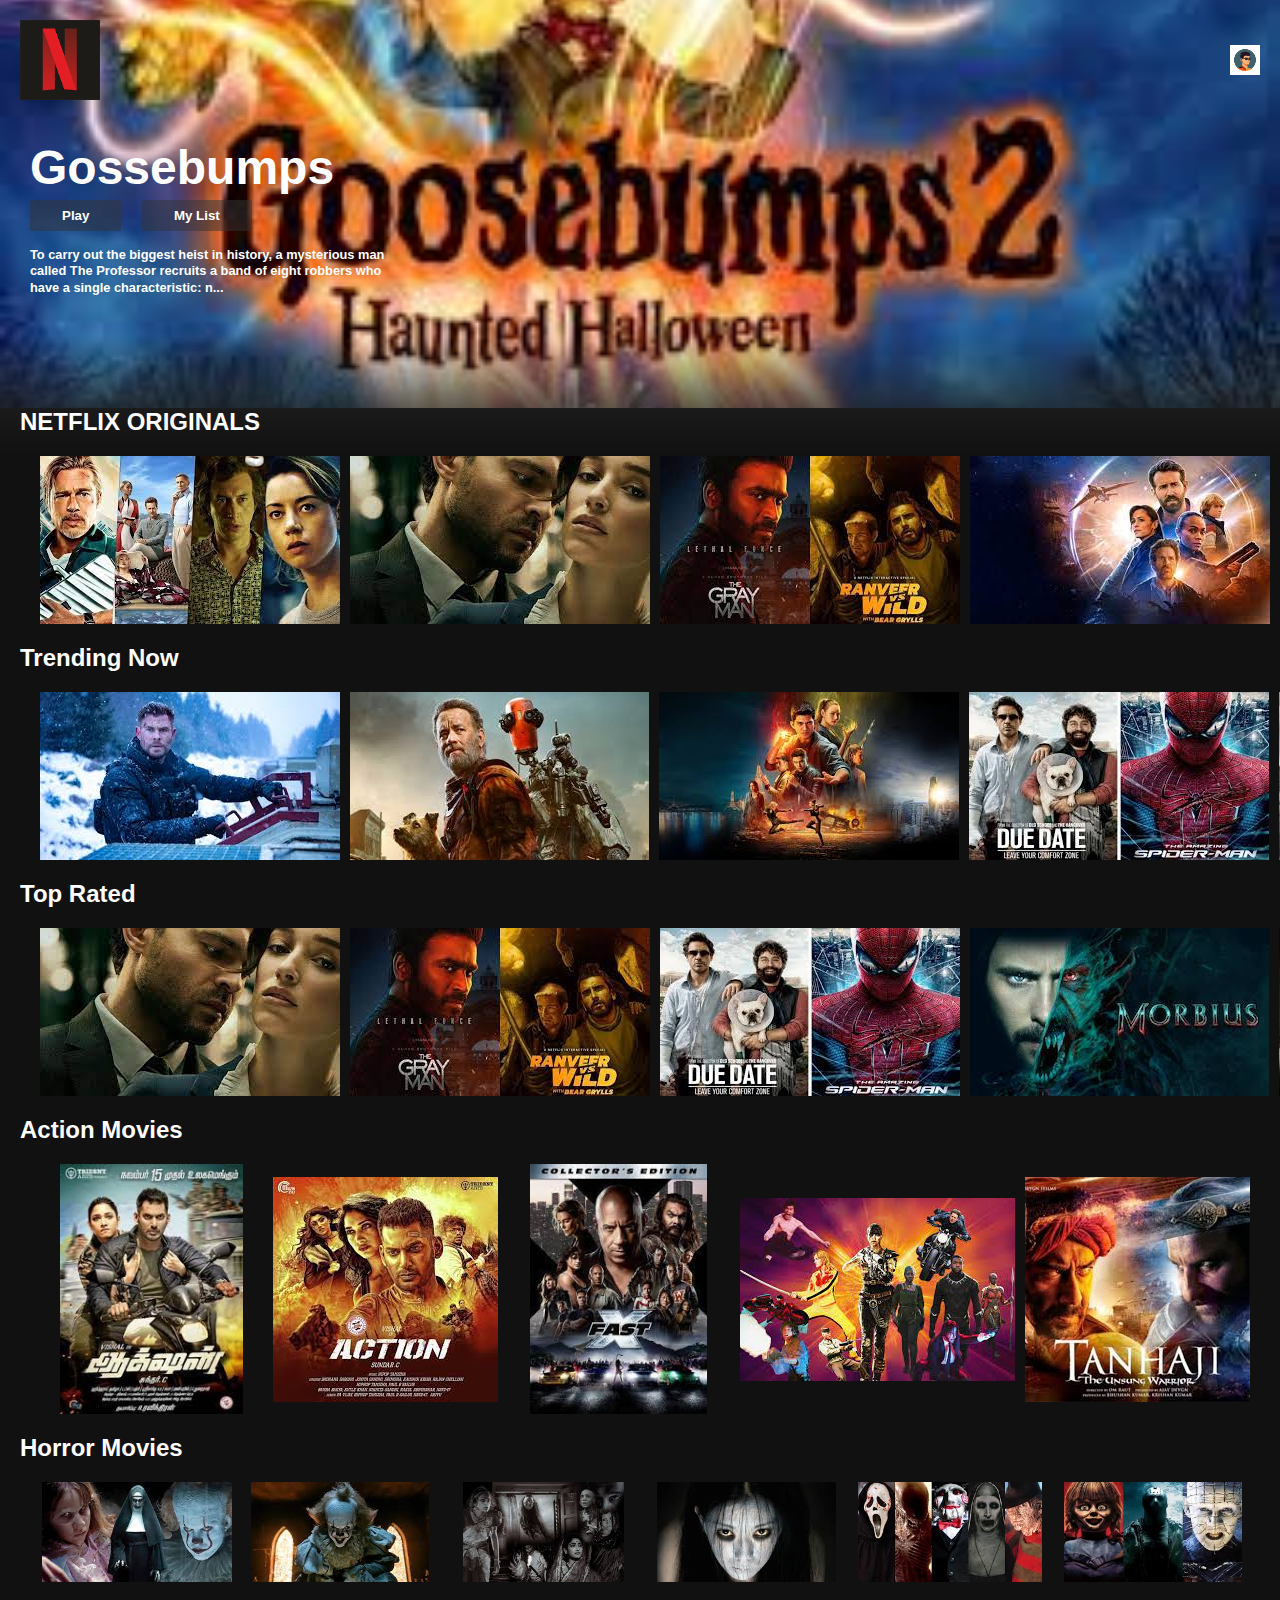
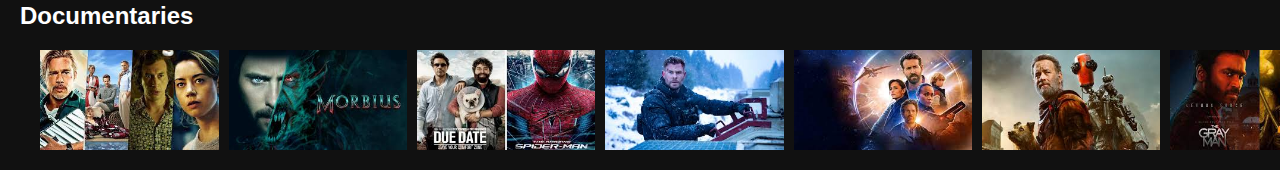
<file: NetFlixHOMEPAGE/index.html>
<!DOCTYPE html>
<html lang="en">
  <head>
    <meta charset="UTF-8" />
    <meta http-equiv="X-UA-Compatible" content="IE=edge" />
    <meta name="viewport" content="width=device-width, initial-scale=1.0" />
    <title>Netflix Homepage</title>
    <link rel="stylesheet" href="style.css" />
  </head>
  <body>
    <!-- nav -->
    <div id="nav" class="nav">
      <img class="nav__logo" src="image/logo3.png" alt="" />
      <img class="nav__avatar" src="image/avator.png" alt="" />
    </div>

    <!-- header -->
    <header class="banner">
      <div class="banner__contents">
        <h1 class="banner__title">Gossebumps</h1>
        <div class="banner__buttons">
          <button class="banner__button">Play</button>
          <button class="banner__button">My List</button>
        </div>
        <h1 class="banner__description">
          To carry out the biggest heist in history, a mysterious man called The Professor recruits
          a band of eight robbers who have a single characteristic: n...
        </h1>
      </div>
      <div class="banner--fadeBottom"></div>
    </header>

    <!-- Netflix Originals -->
    <div class="row">
      <h2>NETFLIX ORIGINALS</h2>
      <div class="row__posters">
        <img class="row__poster row__posterLarge" src="image/movie1.jpeg" alt="" />

        <img class="row__poster row__posterLarge" src="image/movie2.jpeg" alt="" />
        <img class="row__poster row__posterLarge" src="image/movie3.jpeg" alt="" />
        <img class="row__poster row__posterLarge" src="image/movie4.jpeg" alt="" />
        <img class="row__poster row__posterLarge" src="image/movie10.jpeg" alt="" />
        <img class="row__poster row__posterLarge" src="image/movie6.jpeg" alt="" />

      </div>
    </div>

    <!-- Trending Now -->
    <div class="row">
      <h2>Trending Now</h2>
      <div class="row__posters">
        <img class="row__poster row__posterLarge" src="image/movie12.jpeg" alt="" />
        <img class="row__poster row__posterLarge" src="image/movie13.jpeg" alt="" />
        <img class="row__poster row__posterLarge" src="image/movie14.jpeg" alt="" />
        <img class="row__poster row__posterLarge" src="image/movie11.jpeg" alt="" />
        <img class="row__poster row__posterLarge" src="image/movie16.jpeg" alt="" />

      </div>
    </div>

    <!-- Top Rated -->
    <div class="row">
      <h2>Top Rated</h2>
      <div class="row__posters">
        <img class="row__poster row__posterLarge" src="image/movie2.jpeg" alt="" />
        <img class="row__poster row__posterLarge" src="image/movie3.jpeg" alt="" />
        <img class="row__poster row__posterLarge" src="image/movie11.jpeg" alt="" />
        <img class="row__poster row__posterLarge" src="image/movie10.jpeg" alt="" />
        <img class="row__poster row__posterLarge" src="image/movie14.jpeg" alt="" />
      </div>
    </div>

    <!-- Action Movies -->
    <div class="row">
      <h2>Action Movies</h2>
      <div class="row__posters">
        <img class="row__poster row__posterLarge" src="image/actionm1.jpeg" alt="" />
        <img class="row__poster row__posterLarge" src="image/actionm2.jpeg" alt="" />
        <img class="row__poster row__posterLarge" src="image/actionm3.jpeg" alt="" />
        <img class="row__poster row__posterLarge" src="image/actionm4.jpeg" alt="" />
        <img class="row__poster row__posterLarge" src="image/actionm5.jpeg" alt="" />

      </div>
    </div>

    <!-- Comedy Movies -->
   
    <!-- Horror Movies -->
    <div class="row">
      <h2>Horror Movies</h2>
      <div class="row__posters">
        <img class="row__poster" src="image/horrer1.jpeg" alt="" />

        <img class="row__poster" src="image/horrer2.jpeg" alt="" />
        <img class="row__poster" src="image/horrer3.jpeg" alt="" />
        <img class="row__poster" src="image/horrer4.jpeg" alt="" />
        <img class="row__poster" src="image/horrer5.jpeg" alt="" />
        <img class="row__poster" src="image/horrer6.jpeg" alt="" />

      </div>
    </div>

   

    <!-- Documentaries -->
    <div class="row">
      <h2>Documentaries</h2>
      <div class="row__posters">
        <img class="row__poster" src="image/movie1.jpeg" alt="" />

        <img class="row__poster" src="image/movie10.jpeg" alt="" />
        <img class="row__poster" src="image/movie11.jpeg" alt="" />
        <img class="row__poster" src="image/movie12.jpeg" alt="" />
        <img class="row__poster" src="image/movie4.jpeg" alt="" />
        <img class="row__poster" src="image/movie13.jpeg" alt="" />
        <img class="row__poster" src="image/movie3.jpeg" alt="" />

      </div>
    </div>

    <script>
      const nav = document.getElementById('nav');
      window.addEventListener('scroll', () => {
        if (window.scrollY >= 100) {
          nav.classList.add('nav__black');
        } else {
          nav.classList.remove('nav__black');
        }
      });
    </script>
  </body>
</html>
</file>
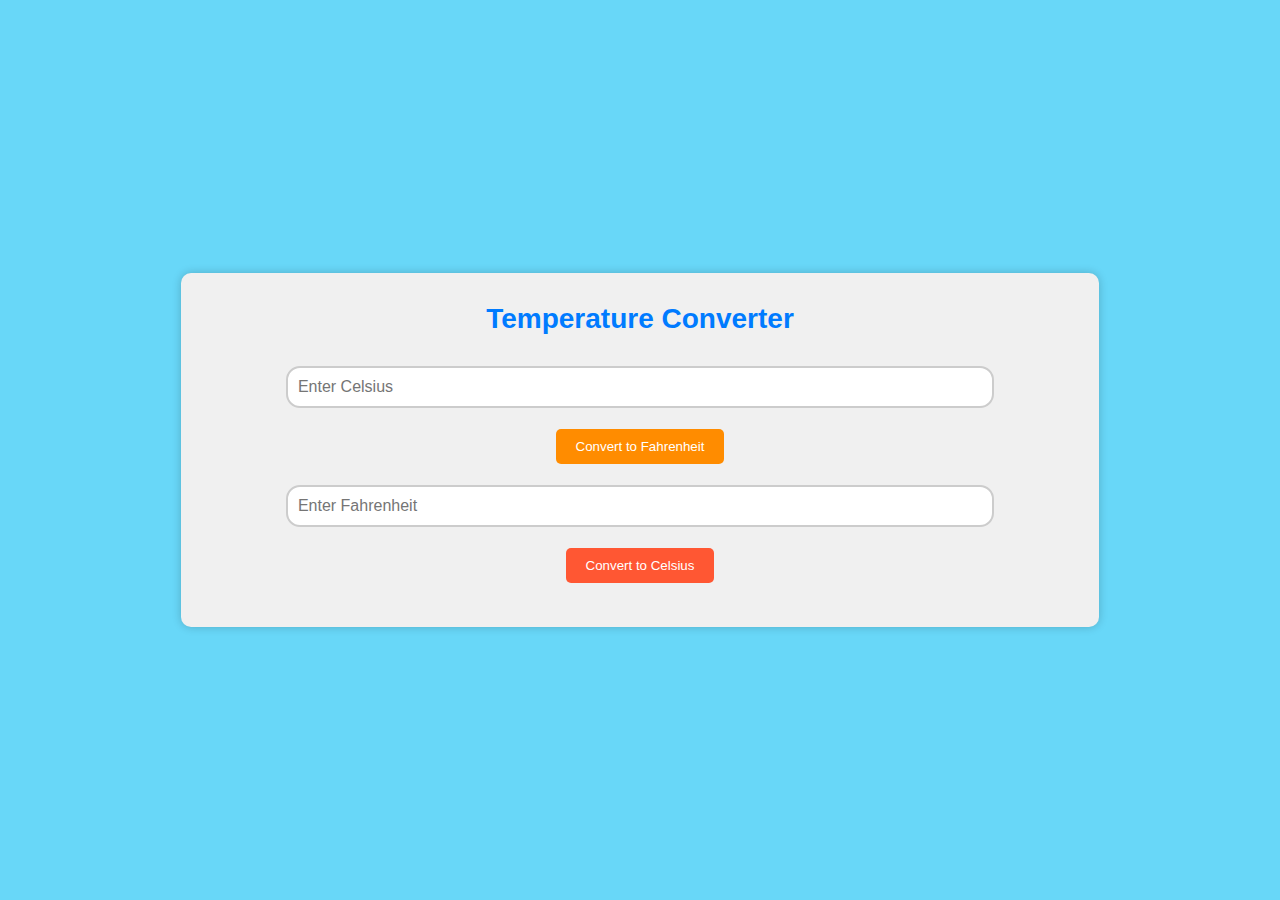
<file: Temperature Converter/index.html>
<!DOCTYPE html>
<html lang="en">
<head>
    <meta charset="UTF-8">
    <meta name="viewport" content="width=device-width, initial-scale=1.0">
    <title>Temperature Converter</title>
    <link rel="stylesheet" href="css_C_F.css">
</head>
<body>
    <div class="container">
        <h1>Temperature Converter</h1>
        <input type="number" id="celsiusInput" placeholder="Enter Celsius">
        <button id="celsiusToFarButton">Convert to Fahrenheit</button>
        <input type="number" id="fahrenheitInput" placeholder="Enter Fahrenheit">
        <button id="farToCelsiusButton">Convert to Celsius</button>
        <p id="result"></p>
    </div>

    <script src="Javascript_C_F.js"></script>
</body>
</html>
</file>
<file: NetFlixHOMEPAGE/style.css>
* {
    margin: 0;
    box-sizing: border-box;
  }
  
  body {
    font-family: Arial, Helvetica, sans-serif;
    background-color: #111;
  }
  
  .row__poster {
    width: 100%;
    object-fit: contain;
    max-height: 100px;
    margin-right: 10px;
    transition: transform 450ms;
  }
  
  .row__posters {
    display: flex;
    overflow-y: hidden;
    overflow-x: scroll;
    padding: 20px;
  }
  
  .row__poster:hover {
    transform: scale(1.08);
  }
  
  .row__posters::-webkit-scrollbar {
    display: none;
  }
  
  .row__posterLarge {
    max-height: 250px;
  }
  
  .row__posterLarge:hover {
    transform: scale(1.09);
  }
  
  .row {
    color: white;
    margin-left: 20px;
  }
  
  /* banner */
  .banner {
    background-image: url('image/b2.jpeg');
    background-size: cover;
    background-position: center center;
    color: white;
    object-fit: contain;
    height: 408px;
  }
  
  .banner__contents {
    margin-left: 30px;
    padding-top: 140px;
    height: 190px;
  }
  
  .banner__title {
    font-size: 3rem;
    font-weight: 800;
    padding-bottom: 0.3rem;
  }
  
  .banner__description {
    width: 45rem;
    line-height: 1.3;
    padding-top: 1rem;
    font-size: 0.8rem;
    max-width: 360px;
    height: 180px;
  }
  
  .banner__button {
    cursor: pointer;
    color: #fff;
    outline: none;
    border: none;
    font-weight: 700;
    border-radius: 0.2vw;
    padding-left: 2rem;
    padding-right: 2rem;
    margin-right: 1rem;
    padding-top: 0.5rem;
    padding-bottom: 0.5rem;
    background-color: rgba(51, 51, 51, 0.5);
  }
  
  .banner__button:hover {
    color: #000;
    background-color: #e6e6e6;
    transition: all 0.2s;
  }
  
  .banner--fadeBottom {
    margin-top: 145px;
    height: 7.4rem;
    background-image: linear-gradient(180deg, transparent, rgba(37, 37, 37, 0.61), #111);
  }
  
  /* nav */
  
  .nav__logo {
    width: 80px;
    object-fit: contain;
  }
  
  .nav__avatar {
    width: 30px;
    object-fit: contain;
  }
  
  .nav {
    position: fixed;
    top: 0;
    width: 100%;
    display: flex;
    justify-content: space-between;
    padding: 20px;
    /* background-color: #111; */
    z-index: 1;
    transition-timing-function: ease-in;
    transition: all 0.5s;
  }
  
  .nav__black {
    background-color: #111;
  }
</file>
<file: Temperature Converter/css_C_F.css>
body {
    font-family: Arial, sans-serif;
    background-color: #68d7f8;
    margin: 0;
    display: flex;
    justify-content: center;
    align-items: center;
    height: 100vh;
}

.container {
    text-align: center;
    background-color: #f0f0f0;
    padding: 20px;
    border-radius: 10px;
    box-shadow: 0 0 10px rgba(0, 0, 0, 0.2);
}

h1 {
    color: #007BFF;
    margin: 0;
    padding: 10px;
    font-size: 28px;
}

input {
    padding: 10px;
  font-size: 16px;
  margin: 21px;
  border: 2px solid #ccc;
  border-radius: 14px;
  width: 78%;
}

button {
    padding: 10px 20px;
    background-color: #007BFF;
    color: #fff;
    border: none;
    border-radius: 5px;
    cursor: pointer;
    transition: background-color 0.3s;
}

button:hover {
    background-color: #0056b3;
}

p {
    margin-top: 20px;
    font-size: 24px;
    color: #333;
}

/* Add some color to the buttons */
#celsiusToFarButton {
    background-color: #ff8c00; /* Dark Orange */
}

#farToCelsiusButton {
    background-color: #ff5733; /* Red-Orange */
}
</file>
